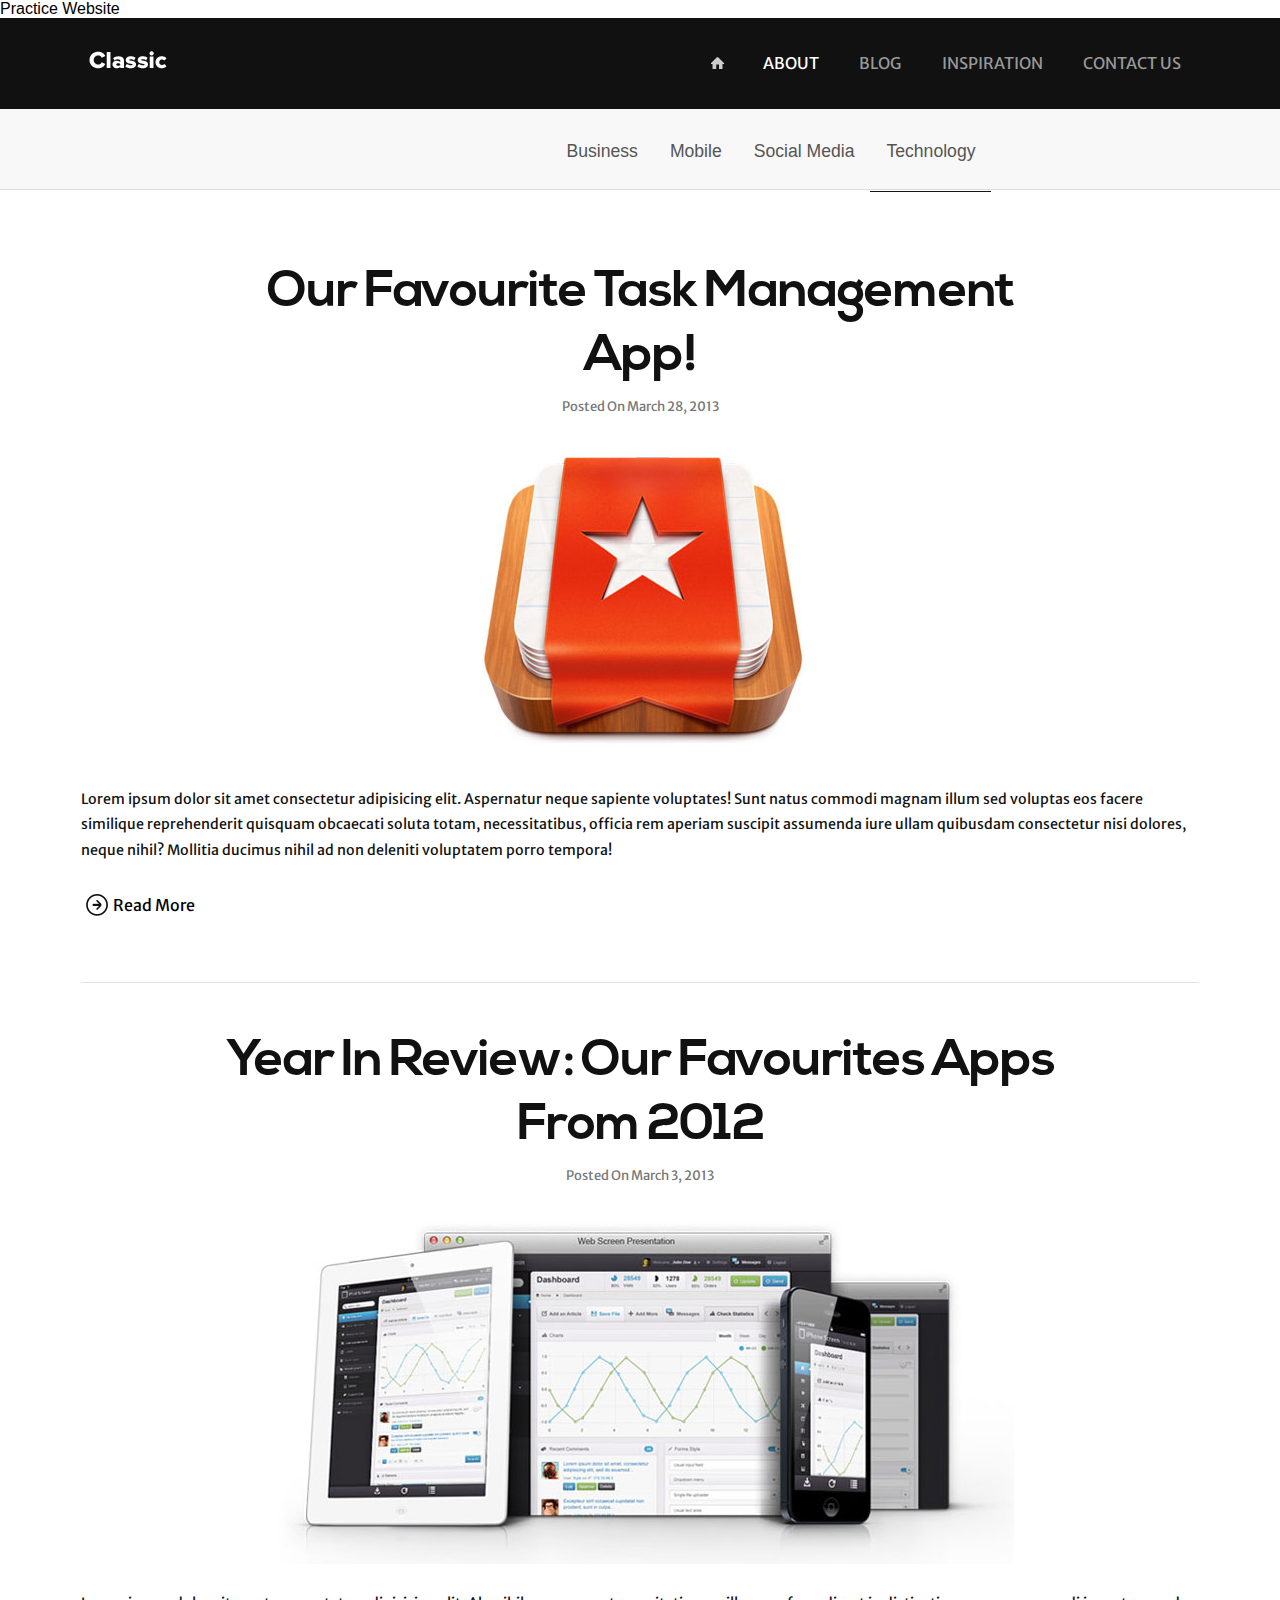
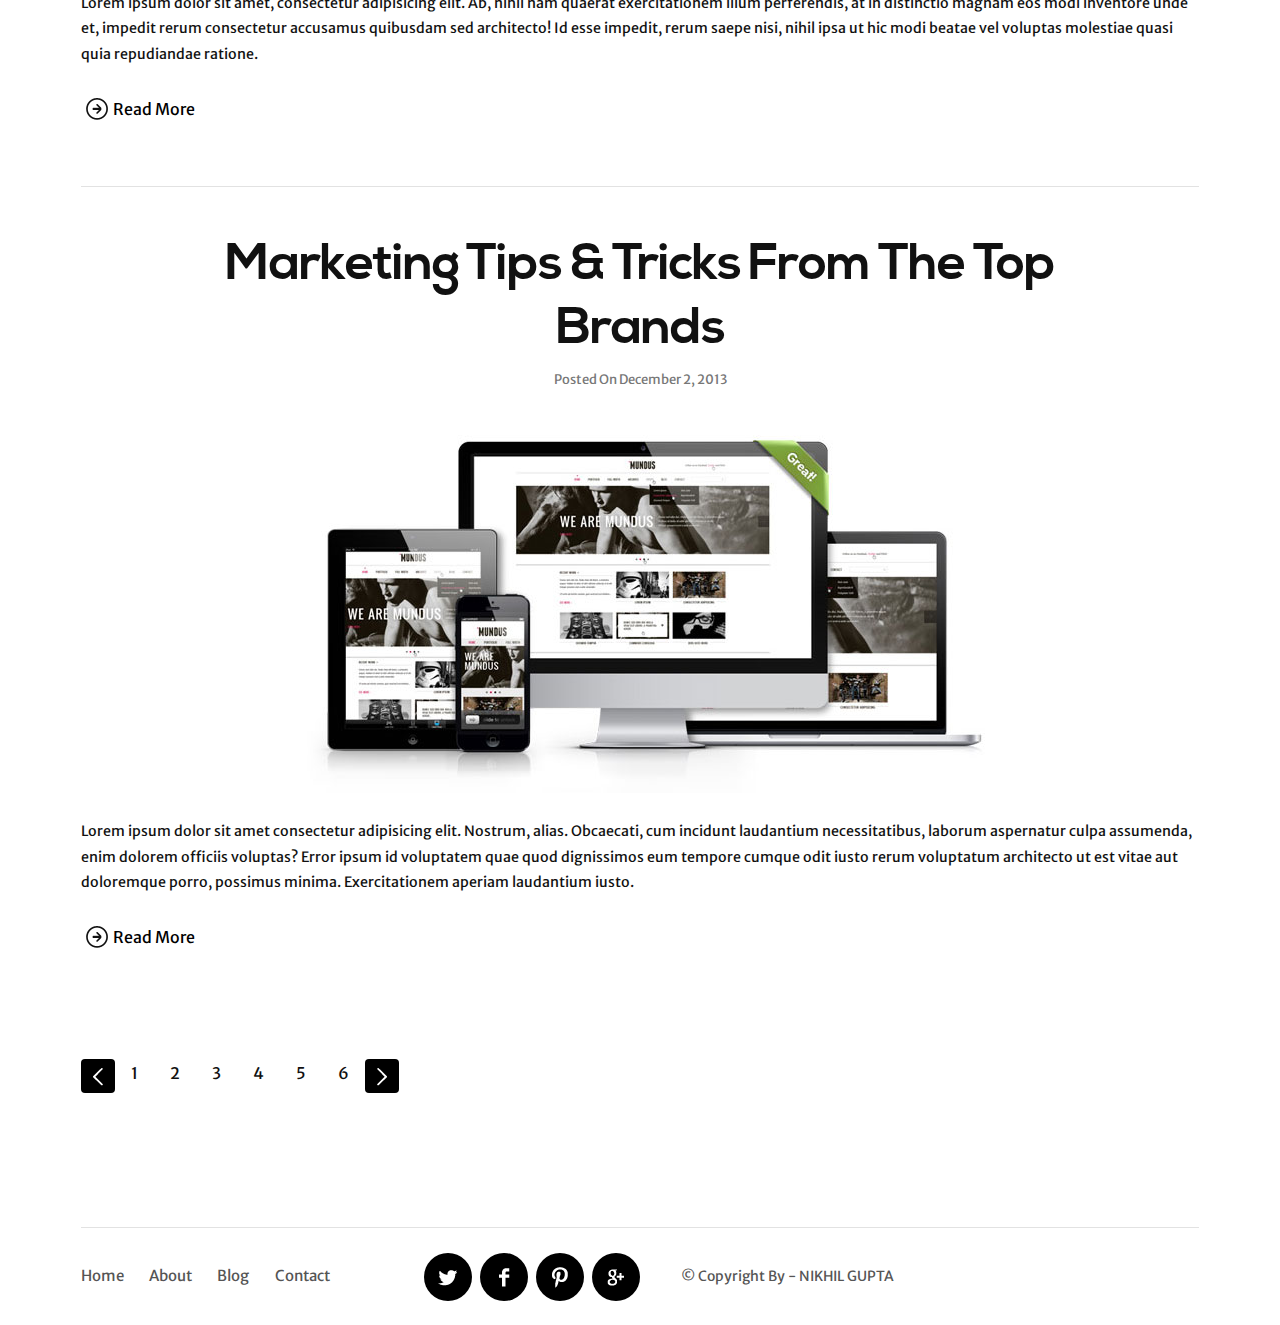
<file: index.html>
<!DOCTYPE HTML>
<html>

<head
	<title>Practice Website</title>
	<meta http-equiv="Content-Type" content="text/html; charset=utf-8" />
	<meta name="viewport" content="width=device-width, initial-scale=1, maximum-scale=1">
	<!-- google fonts-->
	<link href='http://fonts.googleapis.com/css?family=Merriweather+Sans' rel='stylesheet' type='text/css'>
	<!-- end google fonts -->
	<link href="css/style.css" rel="stylesheet" type="text/css" media="all" />
</head>

<body>
	<!-- start header -->
	<div class="header_bg">
		<div class="wrap">
			<div class="wrapper">
				<div class="header">
					<div class="logo">
						<a href="index.html"><img src="images/logo.png" alt="" /> </a>
					</div>
					<div class="cssmenu">
						<ul>
							<li><a class="home" href="index.html"></a></li>
							<li class="active"><a href="about.html">About</a></li>
							<li><a href="blog.html">Blog</a></li>
							<li><a href="inspiration.html">Inspiration</a></li>
							<li><a href="contact.html">Contact Us</a></li>
							<div class="clear"></div>
						</ul>
					</div>
					<div class="clear"></div>
				</div>
			</div>
		</div>
	</div>
	<!-- start sub-header -->
	<div class="header_sub_bg">
		<div class="wrap">
			<div class="wrapper">
				<div class="hdr-nav">
					<ul class="sub_nav">
						<li><a href="#">Business</a></li>
						<li><a href="#">Mobile</a></li>
						<li class="hide"><a href="#">Social Media</a></li>
						<li class="active"><a href="#">Technology</a></li>
					</ul>
				</div>
				<div class="clear"></div>
			</div>
		</div>
	</div>
	<!-- start main -->
	<div class="wrap">
		<div class="wrapper">
			<div class="main">
				<div class="content">
					<h2 class="style list"><a href="#">Our favourite Task Management App! </a></h2>
					<h3 class="style">posted on march 28, 2013</h3>
					<div class="list_img">
						<img src="images/pic1.jpg" alt="" align="" />
					</div>
					<p class="para">Lorem ipsum dolor sit amet consectetur adipisicing elit. Aspernatur neque sapiente
						voluptates! Sunt natus commodi magnam illum sed voluptas eos facere similique reprehenderit
						quisquam obcaecati soluta totam, necessitatibus, officia rem aperiam suscipit assumenda iure
						ullam quibusdam consectetur nisi dolores, neque nihil? Mollitia ducimus nihil ad non deleniti
						voluptatem porro tempora!</p>
					<a href="blog.html" class="btn">Read More</a>
				</div>
				<div class="content">
					<h2 class="style list"><a href="#">Year in review: Our favourites Apps from 2012</a></h2>
					<h3 class="style">posted on march 3, 2013</h3>
					<div class="list_img">
						<img src="images/pic2.jpg" alt="" align="" />
					</div>
					<p class="para">Lorem ipsum dolor sit amet, consectetur adipisicing elit. Ab, nihil nam quaerat
						exercitationem illum perferendis, at in distinctio magnam eos modi inventore unde et, impedit
						rerum consectetur accusamus quibusdam sed architecto! Id esse impedit, rerum saepe nisi, nihil
						ipsa ut hic modi beatae vel voluptas molestiae quasi quia repudiandae ratione.</p>
					<a href="blog.html" class="btn">Read More</a>
				</div>
				<div class="content">
					<h2 class="style list"><a href="#">marketing tips & tricks from the top brands</a></h2>
					<h3 class="style">posted on December 2, 2013</h3>
					<div class="list_img">
						<img src="images/pic3.jpg" alt="" align="" />
					</div>
					<p class="para"> Lorem ipsum dolor sit amet consectetur adipisicing elit. Nostrum, alias. Obcaecati,
						cum incidunt laudantium necessitatibus, laborum aspernatur culpa assumenda, enim dolorem
						officiis voluptas? Error ipsum id voluptatem quae quod dignissimos eum tempore cumque odit iusto
						rerum voluptatum architecto ut est vitae aut doloremque porro, possimus minima. Exercitationem
						aperiam laudantium iusto.</p>
					<a href="blog.html" class="btn">Read More</a>
					<div class="pagination">
						<ul>
							<li class="left_arrow"><a href="#"></a></li>
							<li><a href="#">1</a></li>
							<li><a href="#">2</a></li>
							<li><a href="#">3</a></li>
							<li><a href="#">4</a></li>
							<li><a href="#">5</a></li>
							<li><a href="#">6</a></li>
							<li class="right_arrow"><a href="#"></a></li>
							<div class="clear"></div>
						</ul>
					</div>
				</div>
			</div>
		</div>
	</div>
	<!-- start footer -->
	<div class="wrap">
		<div class="footer">
			<div class="foot_nav">
				<ul>
					<li><a href="index.html">home</a></li>
					<li><a href="about.html">about</a></li>
					<li><a href="blog.html">Blog</a></li>
					<li><a href="contact.html">Contact</a></li>
					<div class="clear"></div>
				</ul>
			</div>
			<div class="foot_soc">
				<ul>
					<li><a class="icon1" href="#"></a></li>
					<li><a class="icon2" href="#"></a></li>
					<li><a class="icon3" href="#"></a></li>
					<li><a class="icon4" href="#"></a></li>
					<div class="clear"></div>
				</ul>
			</div>
			<div class="copy">
				<p class="nikhil"> © Copyright By - NIKHIL GUPTA</p>
			</div>
			<div class="clear"></div>
		</div>
	</div>
</body>

</html>
</file>
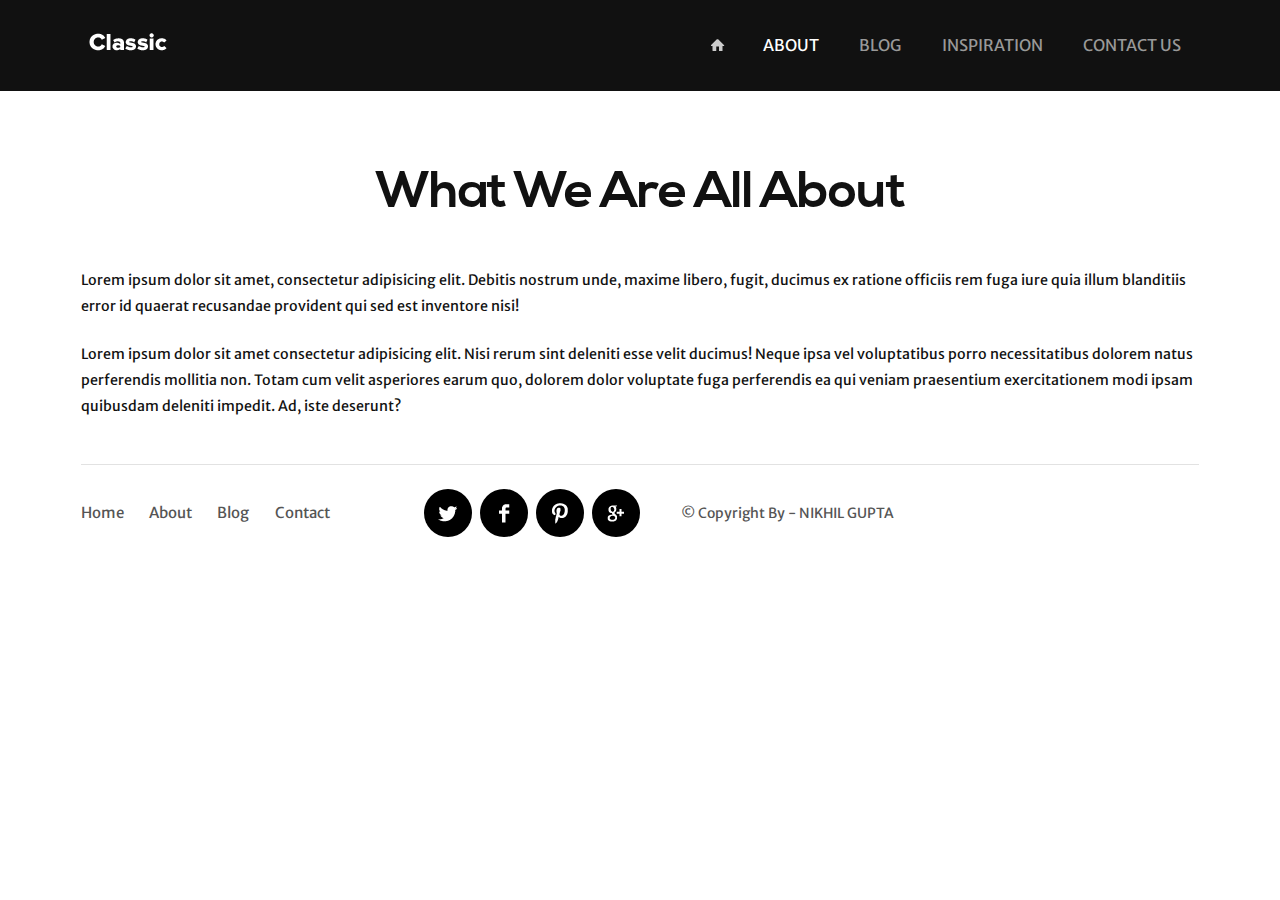
<file: about.html>
<!DOCTYPE HTML>
<html>

<head>
	<title>DEMO WEB</title>
	<meta http-equiv="Content-Type" content="text/html; charset=utf-8" />
	<meta name="viewport" content="width=device-width, initial-scale=1, maximum-scale=1">
	<!-- google fonts-->
	<link href='http://fonts.googleapis.com/css?family=Merriweather+Sans' rel='stylesheet' type='text/css'>
	<!-- end google fonts -->
	<link href="css/style.css" rel="stylesheet" type="text/css" media="all" />
</head>

<body>
	<!-- start header -->
	<div class="header_bg">
		<div class="wrap">
			<div class="wrapper">
				<div class="header">
					<div class="logo">
						<a href="index.html"><img src="images/logo.png" alt="" /></a>
					</div>
					<div class="cssmenu">
						<ul>
							<li><a class="home" href="index.html"></a></li>
							<li class="active"><a href="about.html">About</a></li>
							<li><a href="blog.html">Blog</a></li>
							<li><a href="inspiration.html">Inspiration</a></li>
							<li><a href="contact.html">Contact Us</a></li>
							<div class="clear"></div>
						</ul>
					</div>
					<div class="clear"></div>
				</div>
			</div>
		</div>
	</div>
	<!-- start main -->
	<div class="wrap">
		<div class="wrapper">
			<div class="main">
				<div class="content">
					<h2 class="style list"><a href="#">What We are all about </a></h2>
					<p class="para top1">Lorem ipsum dolor sit amet, consectetur adipisicing elit. Debitis nostrum unde,
						maxime libero, fugit, ducimus ex ratione officiis rem fuga iure quia illum blanditiis error id
						quaerat recusandae provident qui sed est inventore nisi!</p>
					<p class="para top"> Lorem ipsum dolor sit amet consectetur adipisicing elit. Nisi rerum sint
						deleniti esse velit ducimus! Neque ipsa vel voluptatibus porro necessitatibus dolorem natus
						perferendis mollitia non. Totam cum velit asperiores earum quo, dolorem dolor voluptate fuga
						perferendis ea qui veniam praesentium exercitationem modi ipsam quibusdam deleniti impedit. Ad,
						iste deserunt?</p>
				</div>
			</div>
		</div>
	</div>
	<!-- start footer -->
	<div class="wrap">
		<div class="footer">
			<div class="foot_nav">
				<ul>
					<li><a href="index.html">home</a></li>
					<li><a href="about.html">about</a></li>
					<li><a href="blog.html">Blog</a></li>
					<li><a href="contact.html">Contact</a></li>
					<div class="clear"></div>
				</ul>
			</div>
			<div class="foot_soc">
				<ul>
					<li><a class="icon1" href="#"></a></li>
					<li><a class="icon2" href="#"></a></li>
					<li><a class="icon3" href="#"></a></li>
					<li><a class="icon4" href="#"></a></li>
					<div class="clear"></div>
				</ul>
			</div>
			<div class="copy">
				<p class="nikhil"> © Copyright By - NIKHIL GUPTA</p>
			</div>
			<div class="clear"></div>
		</div>
	</div>
</body>

</html>
</file>
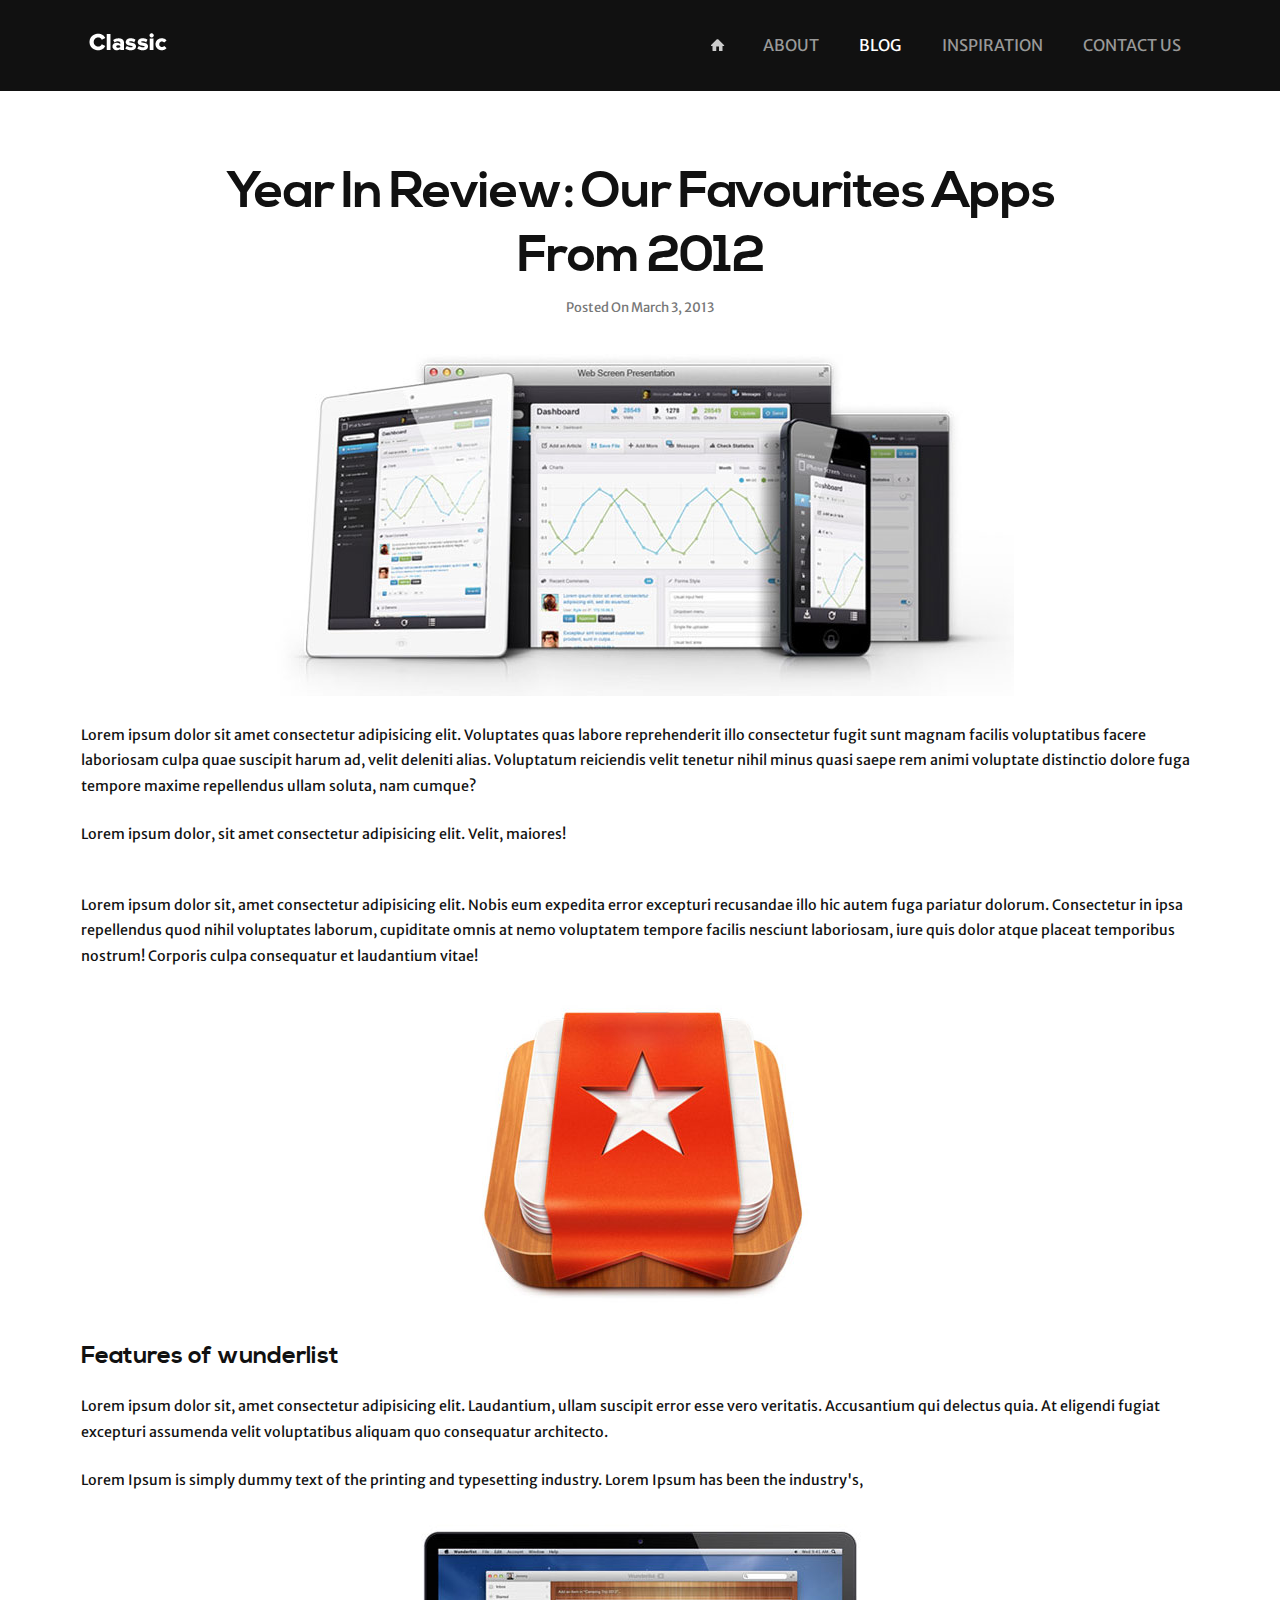
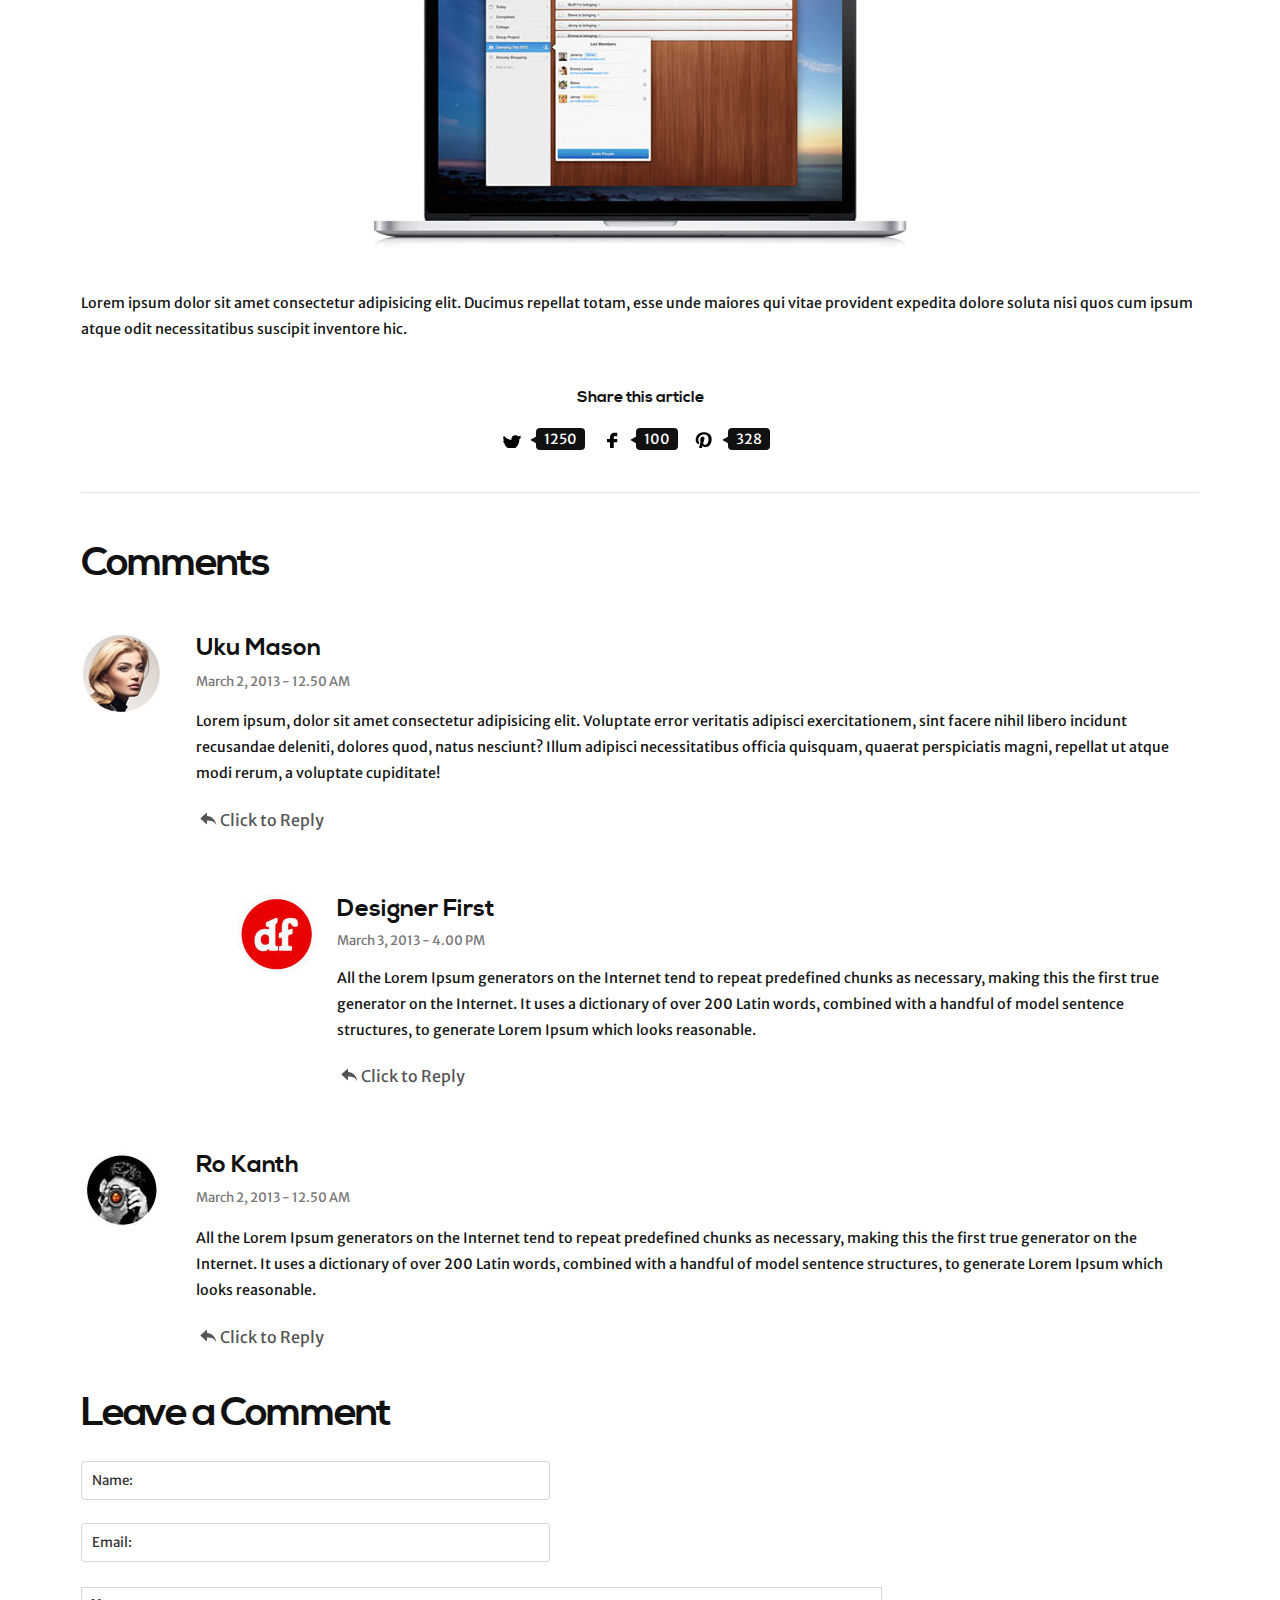
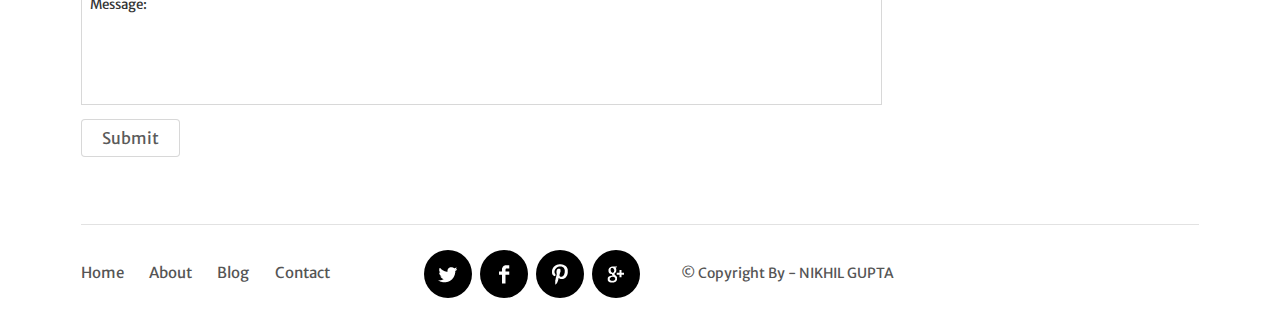
<file: blog.html>
<!DOCTYPE HTML>
<html>

<head>
	<title>DEMO WEB</title>
	<meta http-equiv="Content-Type" content="text/html; charset=utf-8" />
	<meta name="viewport" content="width=device-width, initial-scale=1, maximum-scale=1">
	<!-- google fonts-->
	<link href='http://fonts.googleapis.com/css?family=Merriweather+Sans' rel='stylesheet' type='text/css'>
	<!-- end google fonts -->
	<link href="css/style.css" rel="stylesheet" type="text/css" media="all" />
</head>

<body>
	<!-- start header -->
	<div class="header_bg">
		<div class="wrap">
			<div class="wrapper">
				<div class="header">
					<div class="logo">
						<a href="index.html"><img src="images/logo.png" alt="" /> </a>
					</div>
					<div class="cssmenu">
						<ul>
							<li><a class="home" href="index.html"></a></li>
							<li><a href="about.html">About</a></li>
							<li class="active"><a href="blog.html">Blog</a></li>
							<li><a href="inspiration.html">Inspiration</a></li>
							<li><a href="contact.html">Contact Us</a></li>
							<div class="clear"></div>
						</ul>
					</div>
					<div class="clear"></div>
				</div>
			</div>
		</div>
	</div>
	<!-- start main -->
	<div class="wrap">
		<div class="wrapper">
			<div class="main">
				<div class="content">
					<h2 class="style list"><a href="#">Year in review: Our favourites Apps from 2012</a></h2>
					<h3 class="style">posted on march 3, 2013</h3>
					<div class="list_img">
						<img src="images/pic2.jpg" alt="" align="" />
					</div>
					<p class="para">Lorem ipsum dolor sit amet consectetur adipisicing elit. Voluptates quas labore
						reprehenderit illo consectetur fugit sunt magnam facilis voluptatibus facere laboriosam culpa
						quae suscipit harum ad, velit deleniti alias. Voluptatum reiciendis velit tenetur nihil minus
						quasi saepe rem animi voluptate distinctio dolore fuga tempore maxime repellendus ullam soluta,
						nam cumque?</p>
					<p class="para top">Lorem ipsum dolor, sit amet consectetur adipisicing elit. Velit, maiores!</p>
					<p class="para top1">Lorem ipsum dolor sit, amet consectetur adipisicing elit. Nobis eum expedita
						error excepturi recusandae illo hic autem fuga pariatur dolorum. Consectetur in ipsa repellendus
						quod nihil voluptates laborum, cupiditate omnis at nemo voluptatem tempore facilis nesciunt
						laboriosam, iure quis dolor atque placeat temporibus nostrum! Corporis culpa consequatur et
						laudantium vitae!</p>
					<div class="list_img">
						<img src="images/pic1.jpg" alt="" align="" />
					</div>
					<h4 class="style1 list"><a href="#">Features of wunderlist</a></h4>
					<p class="para top"> Lorem ipsum dolor sit, amet consectetur adipisicing elit. Laudantium, ullam
						suscipit error esse vero veritatis. Accusantium qui delectus quia. At eligendi fugiat excepturi
						assumenda velit voluptatibus aliquam quo consequatur architecto.</p>
					<p class="para top">Lorem Ipsum is simply dummy text of the printing and typesetting industry. Lorem
						Ipsum has been the industry's,</p>
					<div class="list_img">
						<img src="images/pic9.jpg" alt="" align="" />
					</div>
					<p class="para top">Lorem ipsum dolor sit amet consectetur adipisicing elit. Ducimus repellat totam,
						esse unde maiores qui vitae provident expedita dolore soluta nisi quos cum ipsum atque odit
						necessitatibus suscipit inventore hic.</p>
					<div class="article top1">
						<h5>Share this article</h5>
						<ul>
							<li class="twitter"><a href="">1250</a></li>
							<li class="facebook"><a href="">100</a></li>
							<li class="pinterest"><a href="">328</a></li>
						</ul>
					</div>
					<div class="clear"></div>
				</div>
				<div class="content">
					<div class="grids_of_2">
						<h2>Comments</h2>
						<div class="grid1_of_2">
							<div class="grid_img">
								<a href=""><img src="images/pic10.jpg" alt="" /></a>
							</div>
							<div class="grid_text">
								<h4 class="style1 list"><a href="#">Uku Mason</a></h4>
								<h3 class="style">march 2, 2013 - 12.50 AM</h3>
								<p class="para top">Lorem ipsum, dolor sit amet consectetur adipisicing elit. Voluptate
									error veritatis adipisci exercitationem, sint facere nihil libero incidunt
									recusandae deleniti, dolores quod, natus nesciunt? Illum adipisci necessitatibus
									officia quisquam, quaerat perspiciatis magni, repellat ut atque modi rerum, a
									voluptate cupiditate!</p>
								<a href="" class="btn1">Click to Reply</a>
							</div>
							<div class="clear"></div>
						</div>
						<div class="grid1_of_2 left">
							<div class="grid_img">
								<a href=""><img src="images/pic11.jpg" alt="" /></a>
							</div>
							<div class="grid_text">
								<h4 class="style1 list"><a href="#">Designer First</a></h4>
								<h3 class="style">march 3, 2013 - 4.00 PM</h3>
								<p class="para top"> All the Lorem Ipsum generators on the Internet tend to repeat
									predefined chunks as necessary, making this the first true generator on the
									Internet. It uses a dictionary of over 200 Latin words, combined with a handful of
									model sentence structures, to generate Lorem Ipsum which looks reasonable.</p>
								<a href="" class="btn1">Click to Reply</a>
							</div>
							<div class="clear"></div>
						</div>
						<div class="grid1_of_2">
							<div class="grid_img">
								<a href=""><img src="images/pic12.jpg" alt="" /></a>
							</div>
							<div class="grid_text">
								<h4 class="style1 list"><a href="#">Ro Kanth</a></h4>
								<h3 class="style">march 2, 2013 - 12.50 AM</h3>
								<p class="para top"> All the Lorem Ipsum generators on the Internet tend to repeat
									predefined chunks as necessary, making this the first true generator on the
									Internet. It uses a dictionary of over 200 Latin words, combined with a handful of
									model sentence structures, to generate Lorem Ipsum which looks reasonable.</p>
								<a href="" class="btn1">Click to Reply</a>
							</div>
							<div class="clear"></div>
						</div>
						<div class="artical-commentbox">
							<h2>Leave a Comment</h2>
							<div class="table-form">
								<form>
									<input type="text" class="textbox" value="Name:" onfocus="this.value = '';"
										onblur="if (this.value == '') {this.value = 'Name';}">
									<input type="text" class="textbox" value="Email:" onfocus="this.value = '';"
										onblur="if (this.value == '') {this.value = 'Email';}">
									<textarea value="Message:" onfocus="this.value = '';"
										onblur="if (this.value == '') {this.value = 'Message';}">Message:</textarea>
								</form>
								<a href="#">Submit</a>
							</div>
							<div class="clear"></div>
						</div>
					</div>
				</div>
				<div class="clear"></div>
			</div>
		</div>
	</div>
	<!-- start footer -->
	<div class="wrap">
		<div class="footer">
			<div class="foot_nav">
				<ul>
					<li><a href="index.html">home</a></li>
					<li><a href="about.html">about</a></li>
					<li><a href="blog.html">Blog</a></li>
					<li><a href="contact.html">Contact</a></li>
					<div class="clear"></div>
				</ul>
			</div>
			<div class="foot_soc">
				<ul>
					<li><a class="icon1" href="#"></a></li>
					<li><a class="icon2" href="#"></a></li>
					<li><a class="icon3" href="#"></a></li>
					<li><a class="icon4" href="#"></a></li>
					<div class="clear"></div>
				</ul>
			</div>
			<div class="copy">
				<p class="nikhil"> © Copyright By - NIKHIL GUPTA</p>
			</div>
			<div class="clear"></div>
		</div>
	</div>
</body>

</html>
</file>
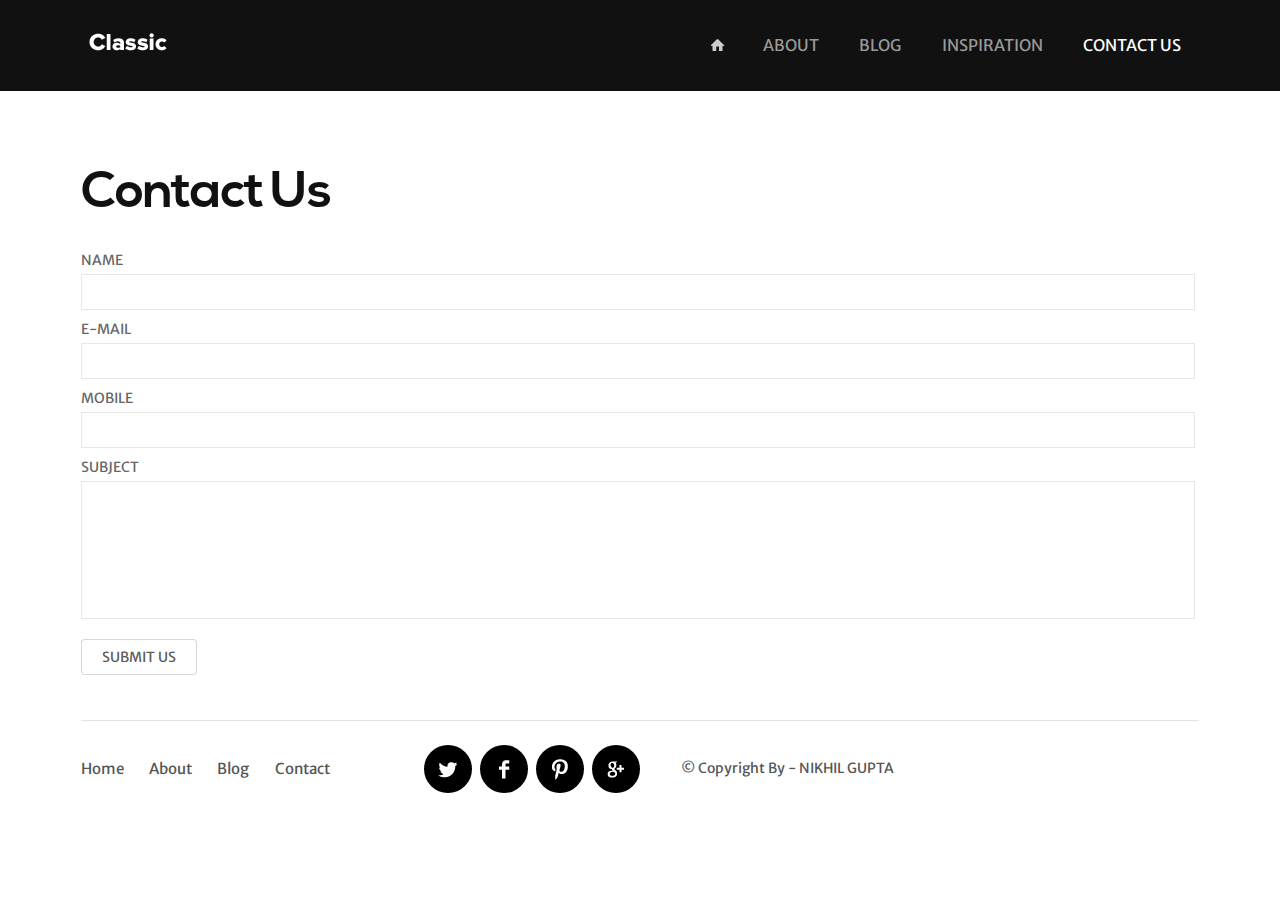
<file: contact.html>
<!DOCTYPE HTML>
<html>
<head>
<title>DEMO WEB</title>
<meta http-equiv="Content-Type" content="text/html; charset=utf-8" />
<meta name="viewport" content="width=device-width, initial-scale=1, maximum-scale=1">
<!-- google fonts-->
<link href='http://fonts.googleapis.com/css?family=Merriweather+Sans' rel='stylesheet' type='text/css'>
<!-- end google fonts -->
<link href="css/style.css" rel="stylesheet" type="text/css" media="all" />
</head>
<body>
<!-- start header -->
<div class="header_bg">
<div class="wrap">
<div class="wrapper">
	<div class="header">
		<div class="logo">
			<a href="index.html"><img src="images/logo.png" alt=""/> </a>
		</div>
		<div class="cssmenu">
			<ul>
			  	<li ><a class="home" href="index.html"></a></li>
				<li><a href="about.html">About</a></li>
				<li><a href="blog.html">Blog</a></li>
				<li><a href="inspiration.html">Inspiration</a></li>
				<li  class="active"><a href="contact.html">Contact Us</a></li>
				<div class="clear"></div>
			 </ul>
		</div>
		<div class="clear"></div>
	</div>
</div>
</div>
</div>
<!-- start main -->
<div class="wrap">
<div class="wrapper">
	<div class="main">	
		<div class="content">
	 	 <div class="contact">				
				  <div class="contact-form">
					<h2 class="style"><a href="#">Contact Us</a></h2>
					    <form method="post" action="contact-post.html">
					    	<div>
						    	<span><label>NAME</label></span>
						    	<span><input name="userName" type="text" class="textbox"></span>
						    </div>
						    <div>
						    	<span><label>E-MAIL</label></span>
						    	<span><input name="userEmail" type="text" class="textbox"></span>
						    </div>
						    <div>
						     	<span><label>MOBILE</label></span>
						    	<span><input name="userPhone" type="text" class="textbox"></span>
						    </div>
						    <div>
						    	<span><label>SUBJECT</label></span>
						    	<span><textarea name="userMsg"> </textarea></span>
						    </div>
						   <div>
						   		<span><input type="submit" class="" value="Submit us"></span>
						  </div>
					    </form>
				    </div>
  				<div class="clear"> </div>		
			  </div>
		</div>
	<div class="clear"></div>
	</div>
</div>
</div>
<!-- start footer -->
<div class="wrap">
	<div class="footer">
		<div class="foot_nav">	
				 <ul>
				    <li><a href="index.html">home</a></li>
				    <li><a href="about.html">about</a></li>
				    <li><a href="blog.html">Blog</a></li>
				    <li><a href="contact.html">Contact</a></li>
				    <div class="clear"></div>
				 </ul>
		</div>
		<div class="foot_soc">
				<ul>
					<li><a class="icon1" href="#"></a></li>
					<li><a  class="icon2" href="#"></a></li>
					<li><a  class="icon3" href="#"></a></li>
					<li><a  class="icon4" href="#"></a></li>
					<div class="clear"></div>
				</ul>
		</div>
		<div class="copy">	
			<p class="nikhil"> © Copyright By - NIKHIL GUPTA</p>
		</div>
		<div class="clear"></div>
	</div>
</div>
</body>
</html>
</file>
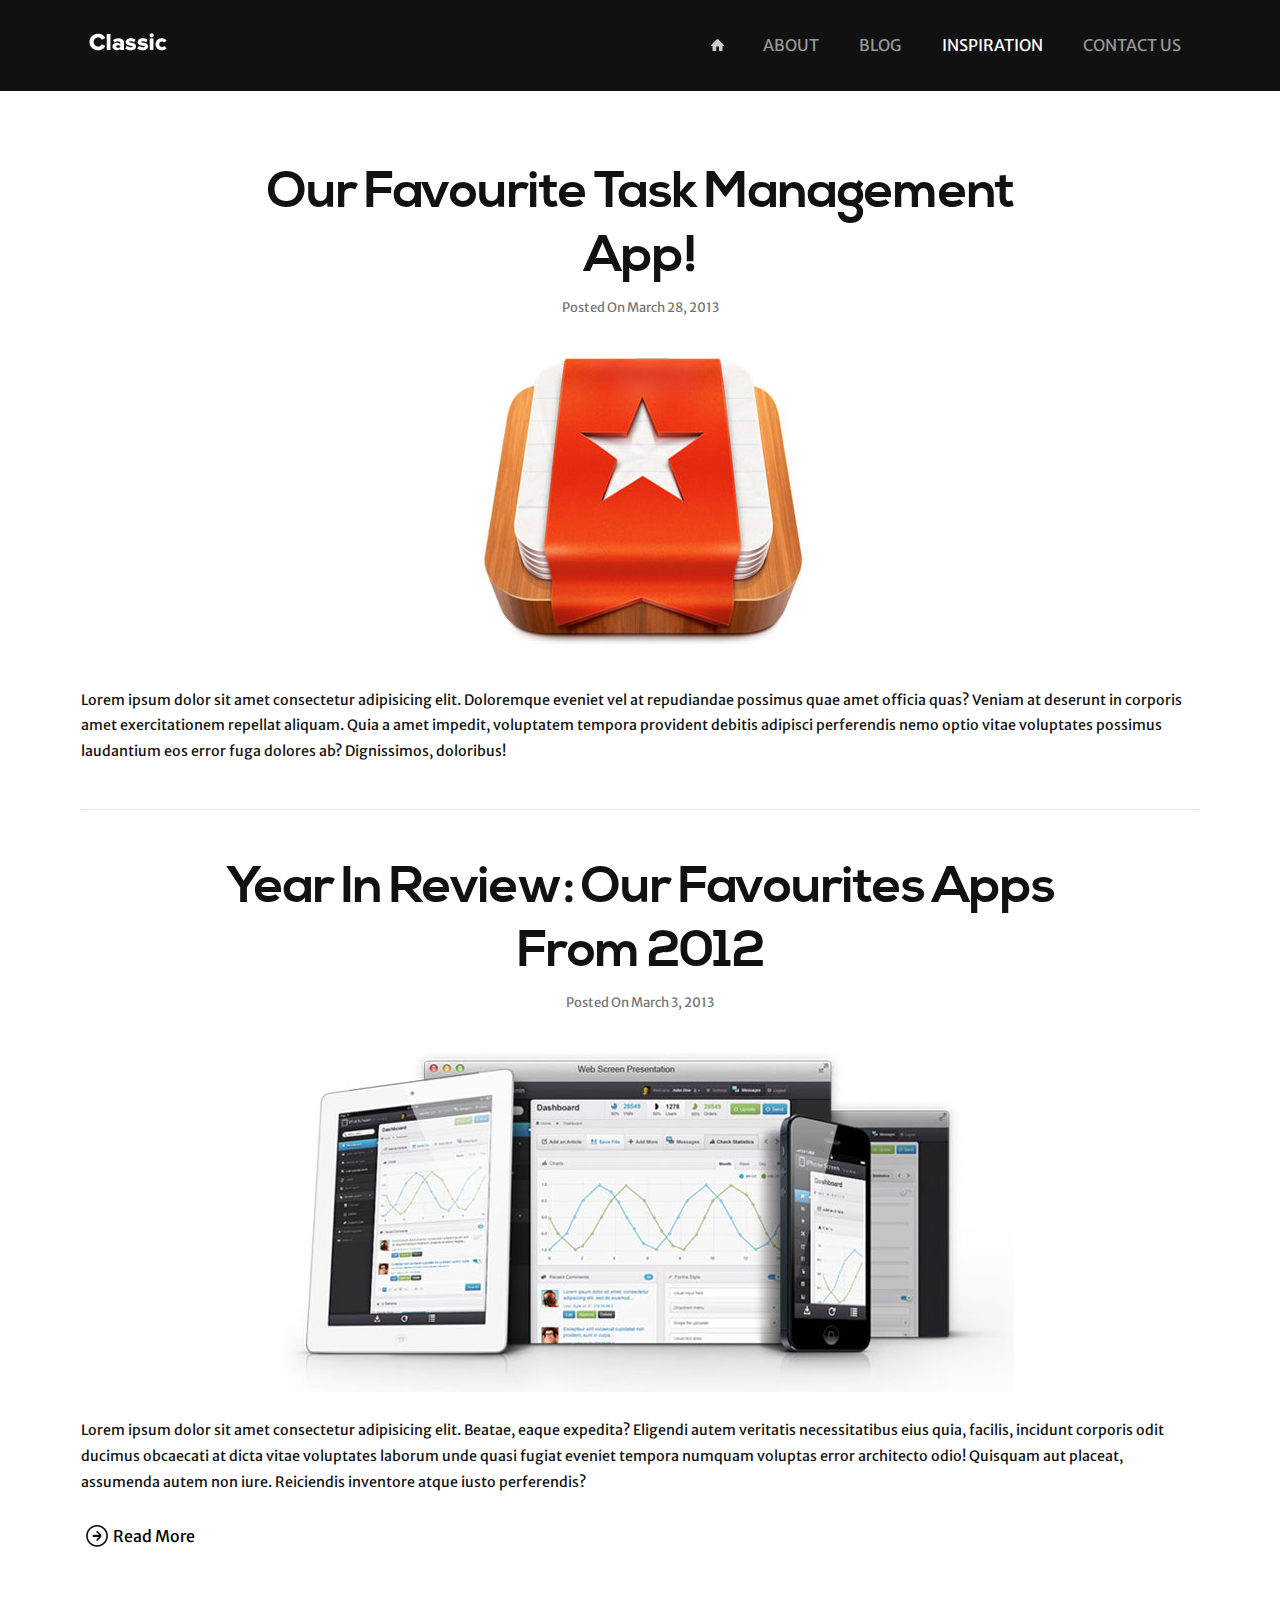
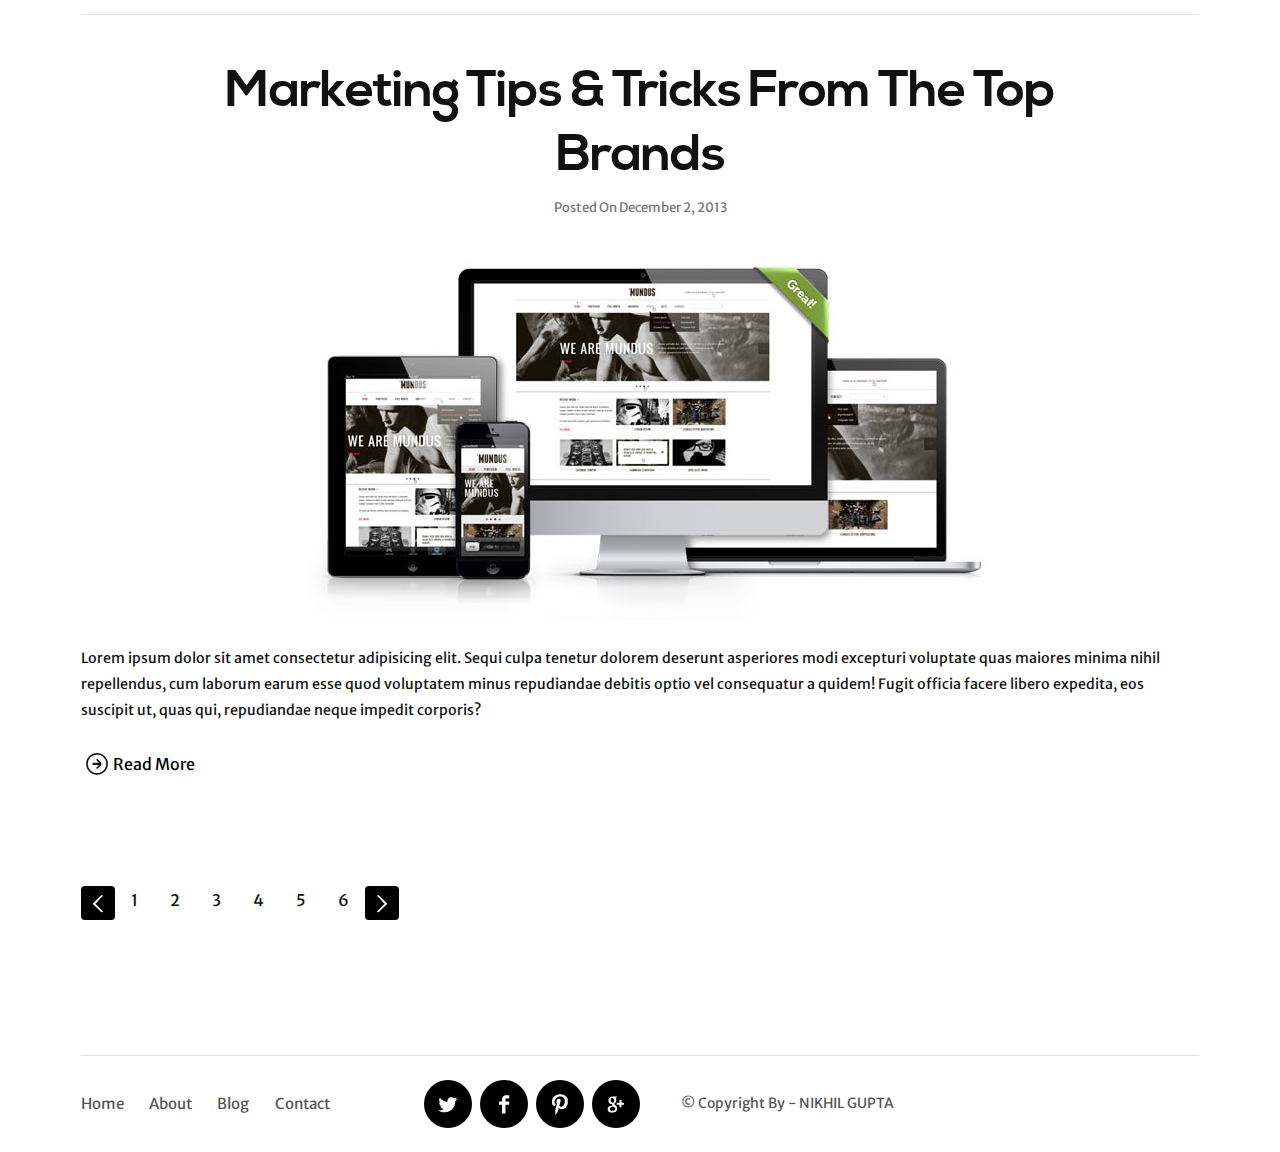
<file: inspiration.html>
<!DOCTYPE HTML>
<html>

<head>
	<title>DEMO WEB</title>
	<meta http-equiv="Content-Type" content="text/html; charset=utf-8" />
	<meta name="viewport" content="width=device-width, initial-scale=1, maximum-scale=1">
	<!-- google fonts-->
	<link href='http://fonts.googleapis.com/css?family=Merriweather+Sans' rel='stylesheet' type='text/css'>
	<!-- end google fonts -->
	<link href="css/style.css" rel="stylesheet" type="text/css" media="all" />
</head>

<body>
	<!-- start header -->
	<div class="header_bg">
		<div class="wrap">
			<div class="wrapper">
				<div class="header">
					<div class="logo">
						<a href="index.html"><img src="images/logo.png" alt="" /> </a>
					</div>
					<div class="cssmenu">
						<ul>
							<li><a class="home" href="index.html"></a></li>
							<li><a href="about.html">About</a></li>
							<li><a href="blog.html">Blog</a></li>
							<li class="active"><a href="inspiration.html">Inspiration</a></li>
							<li><a href="contact.html">Contact Us</a></li>
							<div class="clear"></div>
						</ul>
					</div>
					<div class="clear"></div>
				</div>
			</div>
		</div>
	</div>
	<!-- start main -->
	<div class="wrap">
		<div class="wrapper">
			<div class="main">
				<div class="content">
					<h2 class="style list"><a href="#">Our favourite Task Management App! </a></h2>
					<h3 class="style">posted on march 28, 2013</h3>
					<div class="list_img">
						<img src="images/pic1.jpg" alt="" align="" />
					</div>
					<p class="para"> Lorem ipsum dolor sit amet consectetur adipisicing elit. Doloremque eveniet vel at
						repudiandae possimus quae amet officia quas? Veniam at deserunt in corporis amet exercitationem
						repellat aliquam. Quia a amet impedit, voluptatem tempora provident debitis adipisci perferendis
						nemo optio vitae voluptates possimus laudantium eos error fuga dolores ab? Dignissimos,
						doloribus!</a>
				</div>
				<div class="content">
					<h2 class="style list"><a href="#">Year in review: Our favourites Apps from 2012</a></h2>
					<h3 class="style">posted on march 3, 2013</h3>
					<div class="list_img">
						<img src="images/pic2.jpg" alt="" align="" />
					</div>
					<p class="para">Lorem ipsum dolor sit amet consectetur adipisicing elit. Beatae, eaque expedita?
						Eligendi autem veritatis necessitatibus eius quia, facilis, incidunt corporis odit ducimus
						obcaecati at dicta vitae voluptates laborum unde quasi fugiat eveniet tempora numquam voluptas
						error architecto odio! Quisquam aut placeat, assumenda autem non iure. Reiciendis inventore
						atque iusto perferendis?</p>
					<a href="blog.html" class="btn">Read More</a>
				</div>
				<div class="content">
					<h2 class="style list"><a href="#">marketing tips & tricks from the top brands</a></h2>
					<h3 class="style">posted on December 2, 2013</h3>
					<div class="list_img">
						<img src="images/pic3.jpg" alt="" align="" />
					</div>
					<p class="para"> Lorem ipsum dolor sit amet consectetur adipisicing elit. Sequi culpa tenetur
						dolorem deserunt asperiores modi excepturi voluptate quas maiores minima nihil repellendus, cum
						laborum earum esse quod voluptatem minus repudiandae debitis optio vel consequatur a quidem!
						Fugit officia facere libero expedita, eos suscipit ut, quas qui, repudiandae neque impedit
						corporis?</p>
					<a href="blog.html" class="btn">Read More</a>
					<div class="pagination">
						<ul>
							<li class="left_arrow"><a href="#"></a></li>
							<li><a href="#">1</a></li>
							<li><a href="#">2</a></li>
							<li><a href="#">3</a></li>
							<li><a href="#">4</a></li>
							<li><a href="#">5</a></li>
							<li><a href="#">6</a></li>
							<li class="right_arrow"><a href="#"></a></li>
							<div class="clear"></div>
						</ul>
					</div>
				</div>
			</div>
		</div>
	</div>
	<!-- start footer -->
	<div class="wrap">
		<div class="footer">
			<div class="foot_nav">
				<ul>
					<li><a href="index.html">home</a></li>
					<li><a href="about.html">about</a></li>
					<li><a href="blog.html">Blog</a></li>
					<li><a href="contact.html">Contact</a></li>
					<div class="clear"></div>
				</ul>
			</div>
			<div class="foot_soc">
				<ul>
					<li><a class="icon1" href="#"></a></li>
					<li><a class="icon2" href="#"></a></li>
					<li><a class="icon3" href="#"></a></li>
					<li><a class="icon4" href="#"></a></li>
					<div class="clear"></div>
				</ul>
			</div>
			<div class="copy">
				<p class="nikhil"> © Copyright By - NIKHIL GUPTA</p>
			</div>
			<div class="clear"></div>
		</div>
	</div>
</body>

</html>
</file>
<file: css/style.css>
html,
body,
div,
span,
applet,
object,
iframe,
h1,
h2,
h3,
h4,
h5,
h6,
p,
blockquote,
pre,
a,
abbr,
acronym,
address,
big,
cite,
code,
del,
dfn,
em,
img,
ins,
kbd,
q,
s,
samp,
small,
strike,
strong,
sub,
sup,
tt,
var,
b,
u,
i,
dl,
dt,
dd,
ol,
nav ul,
nav li,
fieldset,
form,
label,
legend,
table,
caption,
tbody,
tfoot,
thead,
tr,
th,
td,
article,
aside,
canvas,
details,
embed,
figure,
figcaption,
footer,
header,
hgroup,
menu,
nav,
output,
ruby,
section,
summary,
time,
mark,
audio,
video {
	margin: 0;
	padding: 0;
	border: 0;
	font-size: 100%;
	font: inherit;
	vertical-align: baseline;
}

article,
aside,
details,
figcaption,
figure,
footer,
header,
hgroup,
menu,
nav,
section {
	display: block;
}

ol,
ul {
	list-style: none;
	margin: 0;
	padding: 0;
}

blockquote,
q {
	quotes: none;
}

blockquote:before,
blockquote:after,
q:before,
q:after {
	content: '';
	content: none;
}

table {
	border-collapse: collapse;
	border-spacing: 0;
}

/* start editing from here */
a {
	text-decoration: none;
}

.txt-rt {
	text-align: right;
}

/* text align right */
.txt-lt {
	text-align: left;
}

/* text align left */
.txt-center {
	text-align: center;
}

/* text align center */
.float-rt {
	float: right;
}

/* float right */
.float-lt {
	float: left;
}

/* float left */
.clear {
	clear: both;
}

/* clear float */
.pos-relative {
	position: relative;
}

/* Position Relative */
.pos-absolute {
	position: absolute;
}

/* Position Absolute */
.vertical-base {
	vertical-align: baseline;
}

/* vertical align baseline */
.vertical-top {
	vertical-align: top;
}

/* vertical align top */
.underline {
	padding-bottom: 5px;
	border-bottom: 1px solid #eee;
	margin: 0 0 20px 0;
}

/* Add 5px bottom padding and a underline */
nav.vertical ul li {
	display: block;
}

/* vertical menu */
nav.horizontal ul li {
	display: inline-block;
}

/* horizontal menu */
img {
	max-width: 100%;
}

/*end reset*/
@font-face {
	font-family: 'nexa_boldregular';
	src: url('../fonts/Nexa_Free_Bold-webfont.ttf') format('truetype');
	font-weight: normal;
	font-style: normal;
}

body {
	font-family: trebuchet ms, arial, sans-serif;
	font-size: 100%;
	background: #ffffff;
}

.wrap {
	margin: 0 auto;
	width: 80%;
}

.wrapper {
	padding: 2% 4%;
}

/* start header */
.header_bg {
	background: #111111;
}

.logo {
	float: left;
}

/*menu*/
.cssmenu {
	float: right;
}

.cssmenu>ul>li {
	display: inline-block;
	position: relative;
}

.cssmenu>ul>li a.home {
	background: url('../images/home.png') no-repeat;
}

.cssmenu>ul>li a.home:hover {
	background: url('../images/home_h.png') no-repeat;
}

.cssmenu>ul>li.active a {
	color: #ffffff;
}

.cssmenu>ul>li span img {
	vertical-align: middle;
}

.cssmenu>ul>li>a {
	font-family: 'Merriweather Sans', sans-serif;
	color: #999999;
	display: block;
	font-size: 16px;
	line-height: 1.5em;
	padding: 9px 18px;
	text-transform: uppercase;
	-webkit-transition: all 0.3s ease-out;
	-moz-transition: all 0.3s ease-out;
	-ms-transition: all 0.3s ease-out;
	-o-transition: all 0.3s ease-out;
	transition: all 0.3s ease-out;
}

.cssmenu>ul>li>a:hover {
	color: #ffffff;
}

/* start sub_header */
.header_sub_bg {
	background: #f8f8f8;
	border-bottom: 1px solid #dddddd;
	height: 80px;
}

.hdr-nav {
	float: right;
	width: 47%;
}

.sub_nav li {
	float: left;
	position: relative;
}

.sub_nav li.active a {
	border-bottom: 1px solid #161616;
}

.sub_nav li a {
	height: 38px;
	color: #555555;
	display: block;
	float: left;
	font-size: 1.1em;
	padding: 8px 16px;
	position: relative;
	text-decoration: none;
}

.sub_nav li:hover>a {
	border-bottom: 1px solid #161616;
}

/* start main */
.content {
	padding: 4% 0;
	border-bottom: 1px solid rgb(226, 226, 226);
}

.content h2.list {
	width: 75%;
	margin: 0 auto;
}

.content h3 {
	margin-top: 1%;
}

h2.style a {
	font-family: 'nexa_boldregular';
	display: block;
	text-align: center;
	font-size: 3.2em;
	color: #111111;
	text-transform: capitalize;
	letter-spacing: -1px;
	word-spacing: -2px;
	-webkit-transition: all 0.3s ease-out;
	-moz-transition: all 0.3s ease-out;
	-ms-transition: all 0.3s ease-out;
	-o-transition: all 0.3s ease-out;
	transition: all 0.3s ease-out;
}

h2.style a:hover {
	color: #333333;
}

h3.style {
	text-align: center;
	font-size: 0.8125em;
	color: #777777;
	text-transform: capitalize;
	font-family: 'Merriweather Sans', sans-serif;
}

p.para {
	text-align: left;
	font-size: 0.8925em;
	line-height: 1.8em;
	color: #111111;
	font-family: 'Merriweather Sans', sans-serif;
}

.list_img {
	margin: 2% 0;
	text-align: center;
}

.btn {
	margin-top: 1.5%;
	display: inline-block;
	font-family: 'Merriweather Sans', sans-serif;
	text-align: left;
	font-size: 1em;
	color: #000000;
	line-height: 1.8em;
	padding: 10px 0;
	-webkit-transition: all 0.3s ease-out;
	-moz-transition: all 0.3s ease-out;
	-ms-transition: all 0.3s ease-out;
	-o-transition: all 0.3s ease-out;
	transition: all 0.3s ease-out;
}

.btn:before {
	content: url('../images/btn.png');
	float: left;
}

.btn:hover {
	color: #333333;
}

.pagination {
	width: 34%;
	margin: 0 auto;
}

.pagination ul {
	margin: 8% 0;
}

.pagination ul li {
	float: left;
}

.pagination ul li a {
	color: #111111;
	font-size: 1em;
	display: block;
	font-family: 'Merriweather Sans', sans-serif;
	padding: 4px 16px;
}

.left_arrow {
	cursor: pointer;
	background: #000000 url('../images/left_arrow.png') no-repeat 5px 5px;
	width: 24px;
	height: 24px;
	padding: 5px;
	border-radius: 4px;
	-webkit-border-radius: 4px;
	-moz-border-radius: 4px;
	-o-border-radius: 4px;
}

.right_arrow {
	cursor: pointer;
	background: #000000 url('../images/right_arrow.png') no-repeat 5px 5px;
	width: 24px;
	height: 24px;
	padding: 5px;
	border-radius: 4px;
	-webkit-border-radius: 4px;
	-moz-border-radius: 4px;
	-o-border-radius: 4px;
}

.pagination ul li:hover {
	zoom: 1;
	filter: alpha(opacity=50);
	opacity: 0.7;
	-webkit-transition: opacity .15s ease-in-out;
	-moz-transition: opacity .15s ease-in-out;
	-ms-transition: opacity .15s ease-in-out;
	-o-transition: opacity .15s ease-in-out;
	transition: opacity .15s ease-in-out;
}

/* start footer */
.footer {
	padding: 0 4% 2%;
}

.foot_nav {
	width: 28.3333%;
	float: left;
	margin: 0.5% 2.333% 0 0;
}

.foot_soc {
	width: 21.3333%;
	float: left;
	margin-right: 1.333%;
}

.copy {
	width: 46.3333%;
	float: right;
	margin-top: 1%;
}

.foot_nav li {
	float: left;
	margin-right: 8%;
}

.foot_nav li a {
	font-family: 'Merriweather Sans', sans-serif;
	color: #555555;
	display: block;
	font-size: 15px;
	padding: 8px 0px;
	text-decoration: none;
	text-transform: capitalize;
}

.foot_nav li a:hover {
	color: #111111;
}

.foot_soc ul li {
	float: left;
	margin-right: 3.3333%;
}

.foot_soc ul li a {
	display: block;
}

.foot_soc ul li a {
	width: 32px;
	height: 32px;
	padding: 8px;
	border-radius: 30px;
	-webkit-border-radius: 30px;
	-moz-border-radius: 30px;
	-o-border-radius: 30px;
}

.foot_soc ul li a.icon1 {
	background: #000000 url('../images/icon1.png') no-repeat 12px 12px;
}

.foot_soc ul li a.icon2 {
	background: #000000 url('../images/icon2.png') no-repeat 12px 12px;
}

.foot_soc ul li a.icon3 {
	background: #000000 url('../images/icon3.png') no-repeat 12px 12px;
}

.foot_soc ul li a.icon4 {
	background: #000000 url('../images/icon4.png') no-repeat 12px 12px;
}

.foot_soc ul li a:hover {
	zoom: 1;
	filter: alpha(opacity=50);
	opacity: 0.7;
	-webkit-transition: opacity .15s ease-in-out;
	-moz-transition: opacity .15s ease-in-out;
	-ms-transition: opacity .15s ease-in-out;
	-o-transition: opacity .15s ease-in-out;
	transition: opacity .15s ease-in-out;
}

/* start footer copy */
.copy {
	font-family: 'Merriweather Sans', sans-serif;
}

.copy p {
	text-transform: capitalize;
	font-size: 0.8725em;
	color: #555555;
	line-height: 1.8em;
}

.copy p a {
	color: #000000;
}

.copy p a:hover {
	color: #555555;
	zoom: 1;
	filter: alpha(opacity=50);
	opacity: 0.7;
	-webkit-transition: opacity .15s ease-in-out;
	-moz-transition: opacity .15s ease-in-out;
	-ms-transition: opacity .15s ease-in-out;
	-o-transition: opacity .15s ease-in-out;
	transition: opacity .15s ease-in-out;
}

/* start about */
.top {
	margin-top: 2%;
}

.top1 {
	margin-top: 4%;
}

h4.style a {
	font-size: 16px;
	font-family: 'nexa_boldregular';
	color: #111111;
	-webkit-transition: all 0.3s ease-out;
	-moz-transition: all 0.3s ease-out;
	-ms-transition: all 0.3s ease-out;
	-o-transition: all 0.3s ease-out;
	transition: all 0.3s ease-out;
}

h4.style a:hover {
	color: #333333;
}

h5.style {
	font-size: 16px;
	font-family: 'nexa_boldregular';
	color: #555555;
	line-height: 1.8em;
}

.span3 {
	text-align: center;
}

.span1_of_3 {
	margin-top: 4%;
	float: left;
	margin-left: 6.333%;
	width: 26.3333%;
}

.span1_of_3 p {
	text-align: center;
}

.span2 {
	text-align: center;
	width: 60%;
	margin: 40px auto;
}

.span1_of_2 {
	margin-top: 4%;
	float: left;
	margin-left: 6.333%;
	width: 43.3333%;
}

.span1_of_2 p {
	text-align: center;
}

/* start blog*/
h4.style1 a {
	font-size: 1.5em;
	font-family: 'nexa_boldregular';
	color: #111111;
	-webkit-transition: all 0.3s ease-out;
	-moz-transition: all 0.3s ease-out;
	-ms-transition: all 0.3s ease-out;
	-o-transition: all 0.3s ease-out;
	transition: all 0.3s ease-out;
}

h4.style1 a:hover {
	color: #333333;
}

.article {
	text-align: center;
}

.article h5 {
	font-size: 16px;
	font-family: 'nexa_boldregular';
	color: #111111;
}

.article ul {
	margin-top: 2%;
}

.article ul li {
	display: inline-block;
	margin-right: 10px;
	cursor: pointer;
}

.article ul li a {
	font-family: 'Merriweather Sans', sans-serif;
	font-size: 0.8725em;
	color: #ffffff;
	background: #111111;
	padding: 2px 8px;
	border-radius: 4px;
	-webkit-border-radius: 4px;
	-moz-border-radius: 4px;
	-o-border-radius: 4px;
	margin-left: 36px;
	position: relative;
}

.article ul li a:before {
	content: '';
	position: absolute;
	width: 12px;
	height: 12px;
	background: url('../images/arrow.png');
	top: 6px;
	left: -8px;
}

.article ul li.twitter {
	background-image: url('../images/twitter.png');
	background-repeat: no-repeat;
	background-position: 0px 0px;
}

.article ul li.facebook {
	background-image: url('../images/facebook.png');
	background-repeat: no-repeat;
	background-position: 0px 0px;
}

.article ul li.pinterest {
	background-image: url('../images/pinterest.png');
	background-repeat: no-repeat;
	background-position: 0px 0px;
}

.article ul li:hover {
	zoom: 1;
	filter: alpha(opacity=50);
	opacity: 0.7;
	-webkit-transition: opacity .15s ease-in-out;
	-moz-transition: opacity .15s ease-in-out;
	-ms-transition: opacity .15s ease-in-out;
	-o-transition: opacity .15s ease-in-out;
	transition: opacity .15s ease-in-out;
}

.grids_of_2 h2 {
	display: block;
	font-family: 'nexa_boldregular';
	font-size: 2.5em;
	color: #111111;
	letter-spacing: -2px;
}

.grid1_of_2 {
	margin-top: 4%;
}

.grid_img {
	float: left;
	width: 8.33333%;
	margin-right: 2%;
}

.grid_text {
	float: left;
	width: 88.33333%
}

.grid_text h3 {
	text-align: left;
}

.btn1 {
	margin-top: 1%;
	display: inline-block;
	font-family: 'Merriweather Sans', sans-serif;
	text-align: left;
	font-size: 1em;
	color: #555;
	line-height: 1.8em;
	padding: 10px 0;
}

.btn1:before {
	content: url('../images/reply.png');
	float: left;
}

.btn1:hover {
	zoom: 1;
	filter: alpha(opacity=50);
	opacity: 0.7;
	-webkit-transition: opacity .15s ease-in-out;
	-moz-transition: opacity .15s ease-in-out;
	-ms-transition: opacity .15s ease-in-out;
	-o-transition: opacity .15s ease-in-out;
	transition: opacity .15s ease-in-out;
}

.grid1_of_2.left {
	margin-left: 14%;
}

/*---comment-box----*/
.artical-commentbox {
	margin: 2% 0;
}

.table-form {
	width: 100%;
}

.table-form form input[type="text"] {
	font-family: 'Merriweather Sans', sans-serif;
	border: 1px solid rgba(192, 192, 192, 0.61);
	outline: none;
	padding: 10px;
	margin-top: 23px;
	color: #333333;
	overflow: hidden;
	width: 40%;
	display: block;
	border-radius: 4px;
	-webkit-border-radius: 4px;
	-moz-border-radius: 4px;
	-o-border-radius: 4px;
}

.table-form textarea {
	font-family: 'Merriweather Sans', sans-serif;
	padding: 8px;
	margin-top: 25px;
	outline: none;
	color: #333333;
	border: 1px solid rgba(192, 192, 192, 0.61);
	width: 70%;
	height: 100px;
	resize: none;
}

.table-form a {
	font-family: 'Merriweather Sans', sans-serif;
	color: #5a5a5a;
	padding: 8px 20px;
	background: #fff;
	text-decoration: none;
	text-shadow: none;
	border: 1px solid rgba(192, 192, 192, 0.61);
	float: left;
	margin-top: 10px;
	display: block;
	-webkit-transition: all 0.3s ease-out;
	-moz-transition: all 0.3s ease-out;
	-ms-transition: all 0.3s ease-out;
	-o-transition: all 0.3s ease-out;
	transition: all 0.3s ease-out;
	border-radius: 4px;
	-webkit-border-radius: 4px;
	-moz-border-radius: 4px;
	-o-border-radius: 4px;
}

.table-form a:hover {
	background: #111111;
	color: #fff;
}

/***Contact*/
.contact h2 a {
	text-align: left;
}

.map {
	margin: 4% 0 2%;
}

form {
	margin-top: 2%;
}

.col {
	display: block;
}

.contact-form {
	position: relative;
	padding-bottom: 30px;
}

.contact-form div {
	padding: 5px 0;
}

.contact-form span label {
	font-family: 'Merriweather Sans', sans-serif;
	color: #666666;
	display: block;
	font-size: 0.8725em;
	padding-bottom: 5px;
}

.contact-form input[type="text"],
.contact-form textarea {
	font-family: 'Merriweather Sans', sans-serif;
	font-size: 0.8725em;
	background: #FFFFFF;
	border: 1px solid #E7E7E7;
	color: rgba(85, 81, 81, 0.84);
	padding: 8px;
	display: block;
	width: 98%;
	outline: none;
	-webkit-appearance: none;
	text-transform: capitalize;
}

.contact-form textarea {
	resize: none;
	height: 120px;
}

.contact-form input[type="submit"] {
	cursor: pointer;
	outline: none;
	font-size: 0.8725em;
	text-transform: uppercase;
	font-family: 'Merriweather Sans', sans-serif;
	color: #5a5a5a;
	padding: 8px 20px;
	background: #fff;
	text-decoration: none;
	text-shadow: none;
	border: 1px solid rgba(192, 192, 192, 0.61);
	float: left;
	margin-top: 10px;
	display: block;
	-webkit-transition: all 0.3s ease-out;
	-moz-transition: all 0.3s ease-out;
	-ms-transition: all 0.3s ease-out;
	-o-transition: all 0.3s ease-out;
	transition: all 0.3s ease-out;
	border-radius: 4px;
	-webkit-border-radius: 4px;
	-moz-border-radius: 4px;
	-o-border-radius: 4px;
}

.contact-form input[type="submit"]:hover {
	background: #111111;
	color: #ffffff;
}

/***** Media Quries *****/
@media only screen and (max-width: 1366px) {
	.wrap {
		width: 95%;
	}

	.hdr-nav {
		width: 58%;
	}

	.sub_nav li a {
		height: 40px;
		padding: 8px 16px;
	}
}

@media only screen and (max-width: 1280px) {
	.wrap {
		width: 95%;
	}

	.hdr-nav {
		width: 58%;
	}

	.sub_nav li a {
		height: 42px;
	}

	.pagination {
		width: 100%;
		margin: 0;
	}
}

@media only screen and (max-width: 1024px) {
	.wrap {
		width: 95%;
	}

	.hdr-nav {
		width: 82%;
	}

	.foot_nav {
		width: 100%;
		float: none;
		margin: 0.5% 0;
	}

	.foot_soc {
		width: 100%;
		float: none;
		margin-right: 0;
	}

	.copy {
		width: 100%;
		float: none;
		margin-top: 1%;
	}

	.pagination ul {
		margin: 1% 0;
	}

	.foot_nav li {
		margin-right: 2%;
	}

	.foot_soc ul li {
		margin-top: 2%;
		margin-right: 1.3333%;
	}

	.copy {
		margin-top: 2%;
	}
}

@media only screen and (max-width: 800px) {
	.wrap {
		width: 95%;
	}

	.header_sub_bg {
		height: 74px;
	}

	.hdr-nav {
		width: 82%;
	}

	.cssmenu>ul>li>a {
		padding: 8px 10px;
	}
}

@media only screen and (max-width: 640px) {
	.wrap {
		width: 95%;
	}

	.logo {
		float: none;
		text-align: center;
	}

	.cssmenu {
		float: none;
		text-align: center;
	}

	.hdr-nav {
		text-align: center;
		float: none;
		width: 100%;
	}

	h2.style a {
		font-size: 2.2em;
	}

	.cssmenu>ul>li>a {
		padding: 10px 10px;
		font-size: 13px;
	}
}

@media only screen and (max-width: 480px) {
	.wrap {
		width: 95%;
	}

	h2.style a {
		font-size: 2em;
	}

	.cssmenu>ul>li>a {
		font-size: 12px;
	}

	.span1_of_3 {
		margin-top: 0%;
		float: none;
		margin-left: 0;
		width: 100%;
	}

	.span2 {
		text-align: center;
		width: 100%;
		margin: 0px auto;
	}

	.span1_of_2 {
		margin-top: 0%;
		float: none;
		margin-left: 0;
		width: 100%;
	}

	.cssmenu>ul>li>a {
		font-size: 10px;
		padding: 10px 2px;
	}

	.hide {
		display: none;
	}
}

@media only screen and (max-width: 320px) {
	.wrap {
		width: 95%;
	}

	.span1_of_3 {
		margin-top: 0%;
		float: none;
		margin-left: 0;
		width: 100%;
	}

	.span2 {
		text-align: center;
		width: 100%;
		margin: 0px auto;
	}

	.span1_of_2 {
		margin-top: 0%;
		float: none;
		margin-left: 0;
		width: 100%;
	}

	.sub_nav li a {
		height: 28px;
	}

	.header_sub_bg {
		height: 50px;
	}

	.sub_nav li a {
		font-size: 13px;
		padding: 8px 10px;
	}

	.cssmenu {
		float: none;
		text-align: left;
	}

	.cssmenu>ul>li>a {
		font-size: 10px;
		padding: 10px 2px;
	}

	.pagination ul li a {
		padding: 4px 10px;
	}

	.article ul li a {
		margin-left: 30px;
	}
}
</file>
